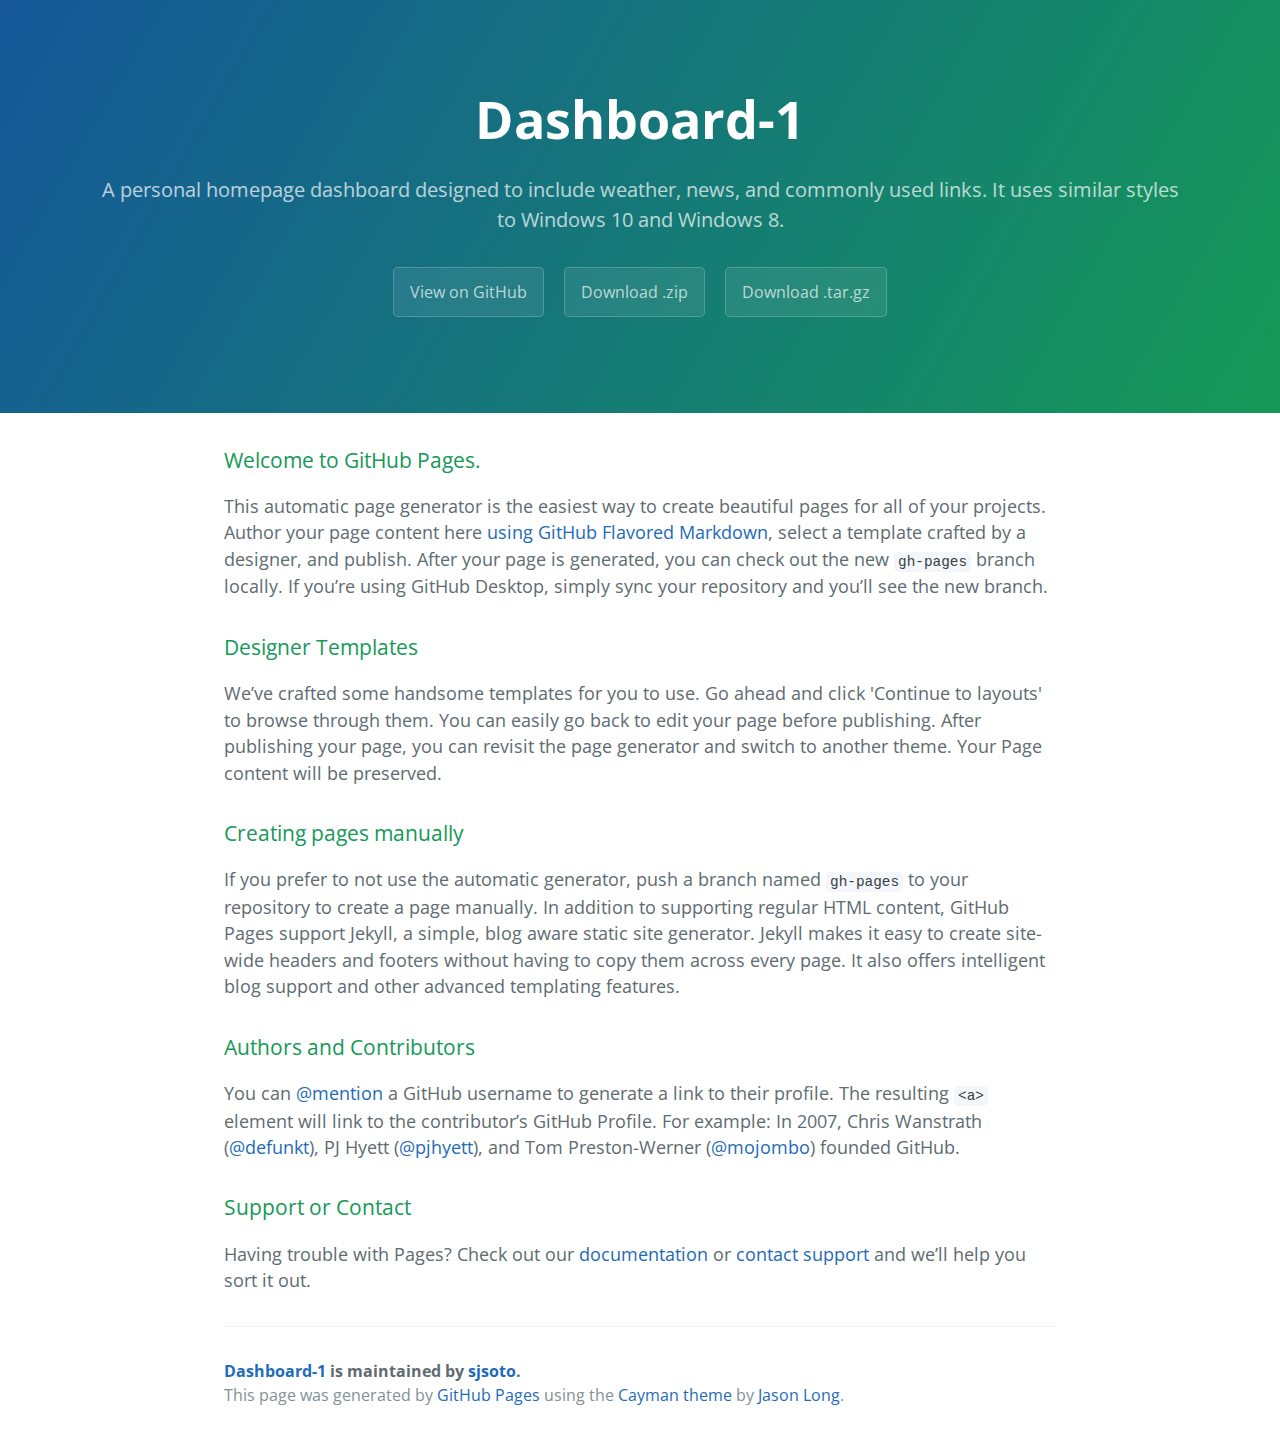
<file: index.html>
<!DOCTYPE html>
<html lang="en-us">
  <head>
    <meta charset="UTF-8">
    <title>Dashboard-1 by sjsoto</title>
    <meta name="viewport" content="width=device-width, initial-scale=1">
    <link rel="stylesheet" type="text/css" href="stylesheets/normalize.css" media="screen">
    <link href='https://fonts.googleapis.com/css?family=Open+Sans:400,700' rel='stylesheet' type='text/css'>
    <link rel="stylesheet" type="text/css" href="stylesheets/stylesheet.css" media="screen">
    <link rel="stylesheet" type="text/css" href="stylesheets/github-light.css" media="screen">
  </head>
  <body>
    <section class="page-header">
      <h1 class="project-name">Dashboard-1</h1>
      <h2 class="project-tagline">A personal homepage dashboard designed to include weather, news, and commonly used links.  It uses similar styles to Windows 10 and Windows 8.</h2>
      <a href="https://github.com/sjsoto/Dashboard-1" class="btn">View on GitHub</a>
      <a href="https://github.com/sjsoto/Dashboard-1/zipball/master" class="btn">Download .zip</a>
      <a href="https://github.com/sjsoto/Dashboard-1/tarball/master" class="btn">Download .tar.gz</a>
    </section>

    <section class="main-content">
      <h3>
<a id="welcome-to-github-pages" class="anchor" href="#welcome-to-github-pages" aria-hidden="true"><span aria-hidden="true" class="octicon octicon-link"></span></a>Welcome to GitHub Pages.</h3>

<p>This automatic page generator is the easiest way to create beautiful pages for all of your projects. Author your page content here <a href="https://guides.github.com/features/mastering-markdown/">using GitHub Flavored Markdown</a>, select a template crafted by a designer, and publish. After your page is generated, you can check out the new <code>gh-pages</code> branch locally. If you’re using GitHub Desktop, simply sync your repository and you’ll see the new branch.</p>

<h3>
<a id="designer-templates" class="anchor" href="#designer-templates" aria-hidden="true"><span aria-hidden="true" class="octicon octicon-link"></span></a>Designer Templates</h3>

<p>We’ve crafted some handsome templates for you to use. Go ahead and click 'Continue to layouts' to browse through them. You can easily go back to edit your page before publishing. After publishing your page, you can revisit the page generator and switch to another theme. Your Page content will be preserved.</p>

<h3>
<a id="creating-pages-manually" class="anchor" href="#creating-pages-manually" aria-hidden="true"><span aria-hidden="true" class="octicon octicon-link"></span></a>Creating pages manually</h3>

<p>If you prefer to not use the automatic generator, push a branch named <code>gh-pages</code> to your repository to create a page manually. In addition to supporting regular HTML content, GitHub Pages support Jekyll, a simple, blog aware static site generator. Jekyll makes it easy to create site-wide headers and footers without having to copy them across every page. It also offers intelligent blog support and other advanced templating features.</p>

<h3>
<a id="authors-and-contributors" class="anchor" href="#authors-and-contributors" aria-hidden="true"><span aria-hidden="true" class="octicon octicon-link"></span></a>Authors and Contributors</h3>

<p>You can <a href="https://help.github.com/articles/basic-writing-and-formatting-syntax/#mentioning-users-and-teams" class="user-mention">@mention</a> a GitHub username to generate a link to their profile. The resulting <code>&lt;a&gt;</code> element will link to the contributor’s GitHub Profile. For example: In 2007, Chris Wanstrath (<a href="https://github.com/defunkt" class="user-mention">@defunkt</a>), PJ Hyett (<a href="https://github.com/pjhyett" class="user-mention">@pjhyett</a>), and Tom Preston-Werner (<a href="https://github.com/mojombo" class="user-mention">@mojombo</a>) founded GitHub.</p>

<h3>
<a id="support-or-contact" class="anchor" href="#support-or-contact" aria-hidden="true"><span aria-hidden="true" class="octicon octicon-link"></span></a>Support or Contact</h3>

<p>Having trouble with Pages? Check out our <a href="https://help.github.com/pages">documentation</a> or <a href="https://github.com/contact">contact support</a> and we’ll help you sort it out.</p>

      <footer class="site-footer">
        <span class="site-footer-owner"><a href="https://github.com/sjsoto/Dashboard-1">Dashboard-1</a> is maintained by <a href="https://github.com/sjsoto">sjsoto</a>.</span>

        <span class="site-footer-credits">This page was generated by <a href="https://pages.github.com">GitHub Pages</a> using the <a href="https://github.com/jasonlong/cayman-theme">Cayman theme</a> by <a href="https://twitter.com/jasonlong">Jason Long</a>.</span>
      </footer>

    </section>

  
  </body>
</html>
</file>
<file: stylesheets/stylesheet.css>
* {
  box-sizing: border-box; }

body {
  padding: 0;
  margin: 0;
  font-family: "Open Sans", "Helvetica Neue", Helvetica, Arial, sans-serif;
  font-size: 16px;
  line-height: 1.5;
  color: #606c71; }

a {
  color: #1e6bb8;
  text-decoration: none; }
  a:hover {
    text-decoration: underline; }

.btn {
  display: inline-block;
  margin-bottom: 1rem;
  color: rgba(255, 255, 255, 0.7);
  background-color: rgba(255, 255, 255, 0.08);
  border-color: rgba(255, 255, 255, 0.2);
  border-style: solid;
  border-width: 1px;
  border-radius: 0.3rem;
  transition: color 0.2s, background-color 0.2s, border-color 0.2s; }
  .btn + .btn {
    margin-left: 1rem; }

.btn:hover {
  color: rgba(255, 255, 255, 0.8);
  text-decoration: none;
  background-color: rgba(255, 255, 255, 0.2);
  border-color: rgba(255, 255, 255, 0.3); }

@media screen and (min-width: 64em) {
  .btn {
    padding: 0.75rem 1rem; } }

@media screen and (min-width: 42em) and (max-width: 64em) {
  .btn {
    padding: 0.6rem 0.9rem;
    font-size: 0.9rem; } }

@media screen and (max-width: 42em) {
  .btn {
    display: block;
    width: 100%;
    padding: 0.75rem;
    font-size: 0.9rem; }
    .btn + .btn {
      margin-top: 1rem;
      margin-left: 0; } }

.page-header {
  color: #fff;
  text-align: center;
  background-color: #159957;
  background-image: linear-gradient(120deg, #155799, #159957); }

@media screen and (min-width: 64em) {
  .page-header {
    padding: 5rem 6rem; } }

@media screen and (min-width: 42em) and (max-width: 64em) {
  .page-header {
    padding: 3rem 4rem; } }

@media screen and (max-width: 42em) {
  .page-header {
    padding: 2rem 1rem; } }

.project-name {
  margin-top: 0;
  margin-bottom: 0.1rem; }

@media screen and (min-width: 64em) {
  .project-name {
    font-size: 3.25rem; } }

@media screen and (min-width: 42em) and (max-width: 64em) {
  .project-name {
    font-size: 2.25rem; } }

@media screen and (max-width: 42em) {
  .project-name {
    font-size: 1.75rem; } }

.project-tagline {
  margin-bottom: 2rem;
  font-weight: normal;
  opacity: 0.7; }

@media screen and (min-width: 64em) {
  .project-tagline {
    font-size: 1.25rem; } }

@media screen and (min-width: 42em) and (max-width: 64em) {
  .project-tagline {
    font-size: 1.15rem; } }

@media screen and (max-width: 42em) {
  .project-tagline {
    font-size: 1rem; } }

.main-content :first-child {
  margin-top: 0; }
.main-content img {
  max-width: 100%; }
.main-content h1, .main-content h2, .main-content h3, .main-content h4, .main-content h5, .main-content h6 {
  margin-top: 2rem;
  margin-bottom: 1rem;
  font-weight: normal;
  color: #159957; }
.main-content p {
  margin-bottom: 1em; }
.main-content code {
  padding: 2px 4px;
  font-family: Consolas, "Liberation Mono", Menlo, Courier, monospace;
  font-size: 0.9rem;
  color: #383e41;
  background-color: #f3f6fa;
  border-radius: 0.3rem; }
.main-content pre {
  padding: 0.8rem;
  margin-top: 0;
  margin-bottom: 1rem;
  font: 1rem Consolas, "Liberation Mono", Menlo, Courier, monospace;
  color: #567482;
  word-wrap: normal;
  background-color: #f3f6fa;
  border: solid 1px #dce6f0;
  border-radius: 0.3rem; }
  .main-content pre > code {
    padding: 0;
    margin: 0;
    font-size: 0.9rem;
    color: #567482;
    word-break: normal;
    white-space: pre;
    background: transparent;
    border: 0; }
.main-content .highlight {
  margin-bottom: 1rem; }
  .main-content .highlight pre {
    margin-bottom: 0;
    word-break: normal; }
.main-content .highlight pre, .main-content pre {
  padding: 0.8rem;
  overflow: auto;
  font-size: 0.9rem;
  line-height: 1.45;
  border-radius: 0.3rem; }
.main-content pre code, .main-content pre tt {
  display: inline;
  max-width: initial;
  padding: 0;
  margin: 0;
  overflow: initial;
  line-height: inherit;
  word-wrap: normal;
  background-color: transparent;
  border: 0; }
  .main-content pre code:before, .main-content pre code:after, .main-content pre tt:before, .main-content pre tt:after {
    content: normal; }
.main-content ul, .main-content ol {
  margin-top: 0; }
.main-content blockquote {
  padding: 0 1rem;
  margin-left: 0;
  color: #819198;
  border-left: 0.3rem solid #dce6f0; }
  .main-content blockquote > :first-child {
    margin-top: 0; }
  .main-content blockquote > :last-child {
    margin-bottom: 0; }
.main-content table {
  display: block;
  width: 100%;
  overflow: auto;
  word-break: normal;
  word-break: keep-all; }
  .main-content table th {
    font-weight: bold; }
  .main-content table th, .main-content table td {
    padding: 0.5rem 1rem;
    border: 1px solid #e9ebec; }
.main-content dl {
  padding: 0; }
  .main-content dl dt {
    padding: 0;
    margin-top: 1rem;
    font-size: 1rem;
    font-weight: bold; }
  .main-content dl dd {
    padding: 0;
    margin-bottom: 1rem; }
.main-content hr {
  height: 2px;
  padding: 0;
  margin: 1rem 0;
  background-color: #eff0f1;
  border: 0; }

@media screen and (min-width: 64em) {
  .main-content {
    max-width: 64rem;
    padding: 2rem 6rem;
    margin: 0 auto;
    font-size: 1.1rem; } }

@media screen and (min-width: 42em) and (max-width: 64em) {
  .main-content {
    padding: 2rem 4rem;
    font-size: 1.1rem; } }

@media screen and (max-width: 42em) {
  .main-content {
    padding: 2rem 1rem;
    font-size: 1rem; } }

.site-footer {
  padding-top: 2rem;
  margin-top: 2rem;
  border-top: solid 1px #eff0f1; }

.site-footer-owner {
  display: block;
  font-weight: bold; }

.site-footer-credits {
  color: #819198; }

@media screen and (min-width: 64em) {
  .site-footer {
    font-size: 1rem; } }

@media screen and (min-width: 42em) and (max-width: 64em) {
  .site-footer {
    font-size: 1rem; } }

@media screen and (max-width: 42em) {
  .site-footer {
    font-size: 0.9rem; } }
</file>
<file: stylesheets/github-light.css>
/*
   Copyright 2014 GitHub Inc.

   Licensed under the Apache License, Version 2.0 (the "License");
   you may not use this file except in compliance with the License.
   You may obtain a copy of the License at

       http://www.apache.org/licenses/LICENSE-2.0

   Unless required by applicable law or agreed to in writing, software
   distributed under the License is distributed on an "AS IS" BASIS,
   WITHOUT WARRANTIES OR CONDITIONS OF ANY KIND, either express or implied.
   See the License for the specific language governing permissions and
   limitations under the License.

*/

.pl-c /* comment */ {
  color: #969896;
}

.pl-c1      /* constant, markup.raw, meta.diff.header, meta.module-reference, meta.property-name, support, support.constant, support.variable, variable.other.constant */,
.pl-s .pl-v /* string variable */ {
  color: #0086b3;
}

.pl-e  /* entity */,
.pl-en /* entity.name */ {
  color: #795da3;
}

.pl-s .pl-s1 /* string source */,
.pl-smi      /* storage.modifier.import, storage.modifier.package, storage.type.java, variable.other, variable.parameter.function */ {
  color: #333;
}

.pl-ent /* entity.name.tag */ {
  color: #63a35c;
}

.pl-k /* keyword, storage, storage.type */ {
  color: #a71d5d;
}

.pl-pds              /* punctuation.definition.string, string.regexp.character-class */,
.pl-s                /* string */,
.pl-s .pl-pse .pl-s1 /* string punctuation.section.embedded source */,
.pl-sr               /* string.regexp */,
.pl-sr .pl-cce       /* string.regexp constant.character.escape */,
.pl-sr .pl-sra       /* string.regexp string.regexp.arbitrary-repitition */,
.pl-sr .pl-sre       /* string.regexp source.ruby.embedded */ {
  color: #183691;
}

.pl-v /* variable */ {
  color: #ed6a43;
}

.pl-id /* invalid.deprecated */ {
  color: #b52a1d;
}

.pl-ii /* invalid.illegal */ {
  background-color: #b52a1d;
  color: #f8f8f8;
}

.pl-sr .pl-cce /* string.regexp constant.character.escape */ {
  color: #63a35c;
  font-weight: bold;
}

.pl-ml /* markup.list */ {
  color: #693a17;
}

.pl-mh        /* markup.heading */,
.pl-mh .pl-en /* markup.heading entity.name */,
.pl-ms        /* meta.separator */ {
  color: #1d3e81;
  font-weight: bold;
}

.pl-mq /* markup.quote */ {
  color: #008080;
}

.pl-mi /* markup.italic */ {
  color: #333;
  font-style: italic;
}

.pl-mb /* markup.bold */ {
  color: #333;
  font-weight: bold;
}

.pl-md /* markup.deleted, meta.diff.header.from-file */ {
  background-color: #ffecec;
  color: #bd2c00;
}

.pl-mi1 /* markup.inserted, meta.diff.header.to-file */ {
  background-color: #eaffea;
  color: #55a532;
}

.pl-mdr /* meta.diff.range */ {
  color: #795da3;
  font-weight: bold;
}

.pl-mo /* meta.output */ {
  color: #1d3e81;
}
</file>
